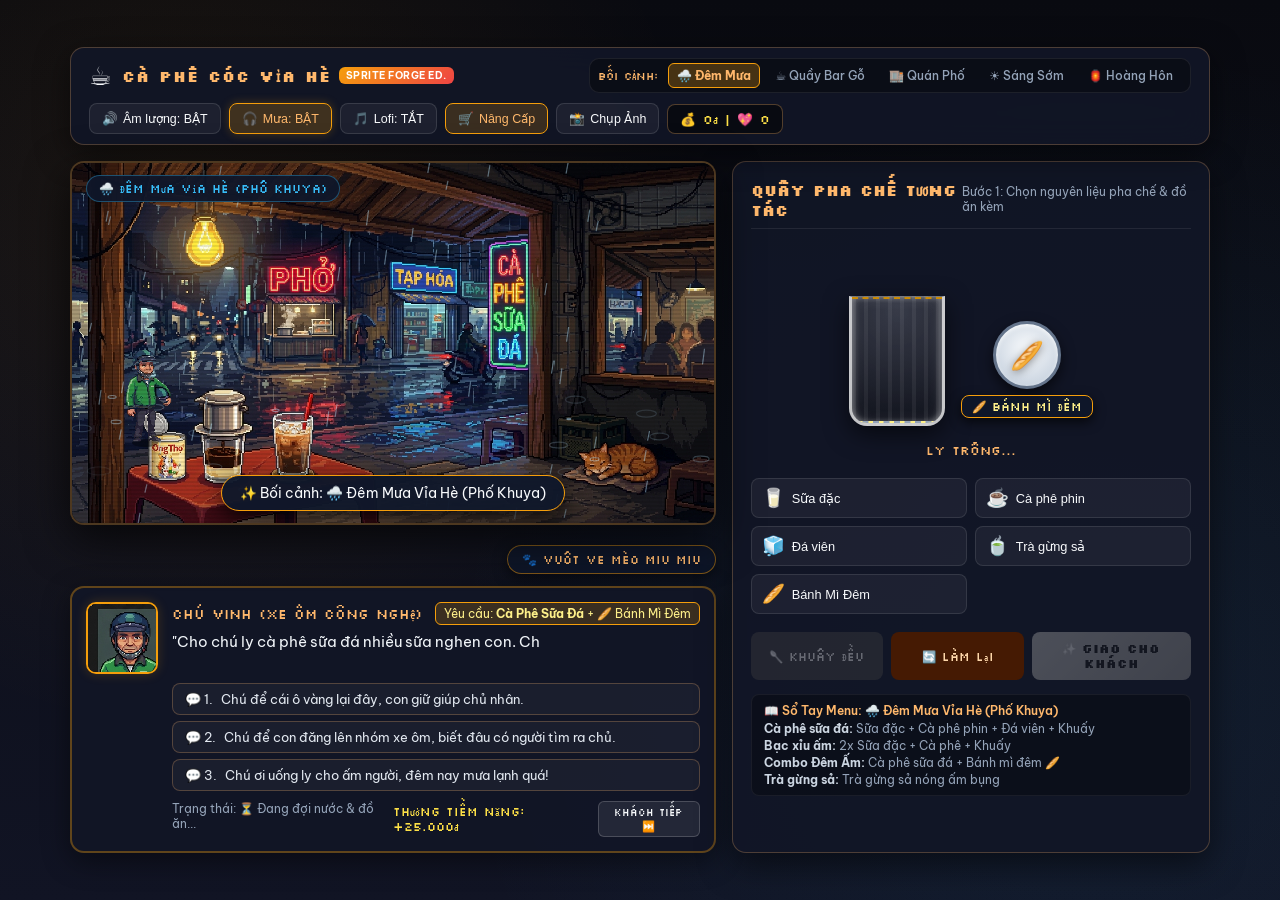
<file: index.html>
<!DOCTYPE html>
<html lang="vi">
<head>
  <meta charset="UTF-8">
  <meta name="viewport" content="width=device-width, initial-scale=1.0">
  <title>Cà Phê Cóc Vỉa Hè - Cozy Pixel Cafe Simulator</title>
  <meta name="description" content="Trải nghiệm game pixel art thư giãn: Quán cà phê vỉa hè Việt Nam với quá trình pha chế tương tác đa dạng">
  <!-- Google Fonts: VT323 & Silkscreen & Be Vietnam Pro -->
  <link rel="preconnect" href="https://fonts.googleapis.com">
  <link rel="preconnect" href="https://fonts.gstatic.com" crossorigin>
  <link href="https://fonts.googleapis.com/css2?family=Be+Vietnam+Pro:wght@400;500;600;700&family=Silkscreen:wght@400;700&family=VT323&display=swap" rel="stylesheet">
  <link rel="stylesheet" href="style.css?v=3">
</head>
<body>
  <div class="app-container">
    <!-- Header / Top Bar -->
    <header class="top-nav">
      <div class="brand">
        <span class="icon">☕</span>
        <h1>CÀ PHÊ CÓC VỈA HÈ <span class="badge">SPRITE FORGE ED.</span></h1>
      </div>

      <!-- Theme Switcher Selector -->
      <div class="theme-selector">
        <span class="theme-label">BỐI CẢNH:</span>
        <button class="btn-theme active" data-theme="night" id="theme-night">🌧️ Đêm Mưa</button>
        <button class="btn-theme" data-theme="counter" id="theme-counter">☕ Quầy Bar Gỗ</button>
        <button class="btn-theme" data-theme="indoor" id="theme-indoor">🏬 Quán Phố</button>
        <button class="btn-theme" data-theme="morning" id="theme-morning">☀️ Sáng Sớm</button>
        <button class="btn-theme" data-theme="hoian" id="theme-sunset">🏮 Hoàng Hôn</button>
      </div>

      <div class="audio-controls">
        <button id="btn-toggle-mute" class="btn-tool" title="Bật/Tắt toàn bộ âm thanh">
          🔊 <span class="btn-text">Âm lượng: BẬT</span>
        </button>
        <button id="btn-toggle-ambient" class="btn-tool active" title="Bật/Tắt âm thanh môi trường">
          🎧 <span class="btn-text">Mưa: BẬT</span>
        </button>
        <button id="btn-toggle-lofi" class="btn-tool" title="Bật/Tắt nhạc Lofi">
          🎵 <span class="btn-text">Lofi: TẮT</span>
        </button>
        <button id="btn-open-shop" class="btn-tool btn-shop-glow" title="Cửa hàng nâng cấp quán">
          🛒 <span class="btn-text">Nâng Cấp</span>
        </button>
        <button id="btn-open-polaroid" class="btn-tool" title="Chụp ảnh Polaroid kỷ niệm quán">
          📸 <span class="btn-text">Chụp Ảnh</span>
        </button>
        <div class="stats-badge" id="player-stats">
          💰 <span id="coin-count">0</span>đ | 💖 <span id="heart-count">0</span>
        </div>
      </div>
    </header>

    <!-- Main Game Workspace -->
    <main class="main-stage">
      <!-- Left: Cozy Pixel Viewport Canvas & RPG Dialogue -->
      <section class="viewport-card">
        <div class="canvas-wrapper">
          <canvas id="cafe-canvas" width="640" height="360"></canvas>
          <div class="scanline-overlay"></div>
          <div class="weather-tag" id="weather-status">🌧️ Đêm Mưa Vỉa Hè (Phố Khuya)</div>
          <!-- Notification Toast: góc dưới khung hình cảnh, phía trên khung hội thoại -->
          <div id="toast" class="toast hidden"></div>
        </div>
        <button id="btn-quick-pet-cat" class="btn-canvas-cat" title="Vuốt ve chú mèo Miu Miu">
          🐾 Vuốt ve mèo Miu Miu
        </button>
        
        <!-- RPG Dialogue & Story Box -->
        <div class="dialogue-box" id="dialogue-box">
          <div class="customer-avatar-frame">
            <img id="customer-avatar-img" src="assets/vinh_driver_portrait.png" alt="Khách hàng">
          </div>
          <div class="dialogue-content">
            <div class="dialogue-header">
              <span class="speaker-name" id="speaker-name">Chú Vinh (Xe Ôm Công Nghệ)</span>
              <span class="order-badge" id="order-badge">Yêu cầu: <strong>Cà Phê Sữa Đá</strong></span>
            </div>
            <p class="speech-text" id="speech-text">
              "Cho chú ly cà phê sữa đá nhiều sữa nghen con. Chạy cuốc cuối đêm ướt sũng cả áo rồi, uống ly cho ấm bụng..."
            </p>
            <!-- Interactive Dialogue Choices / Tương tác đối thoại -->
            <div class="dialogue-choices" id="dialogue-choices"></div>
            <div class="customer-status-row">
              <span class="status-indicator" id="customer-emotion">Trạng thái: ⏳ Đang đợi nước...</span>
              <div class="customer-actions-mini">
                <span class="tip-potential" id="tip-potential">Thưởng tiềm năng: +25.000đ</span>
                <button id="btn-next-customer" class="btn-skip-customer" title="Chuyển khách tiếp theo">Khách tiếp ⏭️</button>
              </div>
            </div>
          </div>
        </div>
      </section>

      <!-- Right: Interactive Brewing Station (Quầy Pha Chế Tương Tác) -->
      <aside class="brewing-station">
        <div class="panel-header">
          <h2>QUẦY PHA CHẾ TƯƠNG TÁC</h2>
          <span class="step-guide" id="brewing-step-hint">Bước 1: Chọn nguyên liệu</span>
        </div>

        <!-- The Cup State & Interactive Workstation with Animated Barista Hands -->
        <div class="cup-display-workspace">
          <div class="cup-work-container">
            <!-- Animated Barista Hands Overlay -->
            <div class="barista-hands-overlay" id="barista-hands-overlay">
              <!-- 1. Hand Pouring Condensed Milk (Lon Sữa Ông Thọ) -->
              <div class="hand-anim hand-pour-milk" id="hand-pour-milk">
                <div class="hand-arm"></div>
                <div class="hand-can-milk">
                  <div class="can-lid"></div>
                  <div class="can-body"><span class="can-text">ÔNG THỌ</span></div>
                </div>
                <div class="fluid-stream stream-milk" id="stream-milk"></div>
              </div>

              <!-- 2. Hand Pouring Coffee (Ấm / Phin Cà Phê Bốc Khói) -->
              <div class="hand-anim hand-pour-coffee" id="hand-pour-coffee">
                <div class="hand-arm"></div>
                <div class="hand-coffee-pot">
                  <div class="pot-handle"></div>
                  <div class="pot-spout"></div>
                </div>
                <div class="fluid-stream stream-coffee" id="stream-coffee"></div>
              </div>

              <!-- 3. Hand with Tongs Adding Ice (Kẹp Đá Inox) -->
              <div class="hand-anim hand-add-ice" id="hand-add-ice">
                <div class="hand-arm"></div>
                <div class="tongs-body">
                  <div class="tongs-pincer-left"></div>
                  <div class="tongs-pincer-right"></div>
                  <div class="tongs-ice-cube"></div>
                </div>
              </div>

              <!-- 4. Hand Stirring with Long Spoon (Khuấy Muỗng Xoay Tròn) -->
              <div class="hand-anim hand-stir" id="hand-stir-anim">
                <div class="hand-arm"></div>
                <div class="hand-wrist"></div>
                <div class="hand-fingers-grip"></div>
                <div class="stir-spoon-bar">
                  <div class="spoon-scoop"></div>
                </div>
              </div>

              <!-- 5. Hand Garnishing / Topping -->
              <div class="hand-anim hand-garnish-topping" id="hand-garnish-anim">
                <div class="hand-arm"></div>
                <div class="hand-pinch-fingers">
                  <div class="held-garnish-item" id="held-garnish-icon">🍑</div>
                </div>
              </div>

              <!-- 6. Serving Hand Push -->
              <div class="hand-anim hand-serve-push" id="hand-serve-anim">
                <div class="hand-arm hand-arm-serving"></div>
                <div class="hand-serving-palm">✨</div>
              </div>
            </div>

            <!-- Glass Cup Component with Swirl Vortex -->
            <div class="glass-cup" id="glass-cup">
              <div class="glass-shine"></div>
              <div class="liquid-vortex" id="liquid-vortex"></div>
              <div class="liquid-layer liquid-coffee" id="layer-coffee"></div>
              <div class="liquid-layer liquid-tea" id="layer-tea"></div>
              <div class="liquid-layer liquid-egg-foam" id="layer-egg-foam"></div>
              <div class="liquid-layer liquid-salt-cream" id="layer-salt-cream"></div>
              <div class="garnish-layer" id="layer-garnish"></div>
              <div class="ice-cubes" id="ice-cubes"></div>
              <div class="condensed-milk-bottom" id="condensed-milk"></div>
              <div class="spoon" id="spoon"></div>
              <!-- Phin Dripping Animation -->
              <div class="phin-station" id="phin-station">
                <div class="phin-cap"></div>
                <div class="phin-body"></div>
                <div class="phin-drips" id="phin-drips"></div>
              </div>
            </div>

            <!-- Accompanying Food / Snack Plate -->
            <div class="dish-plate-wrapper" id="dish-plate-wrapper">
              <div class="plate-dish" id="plate-dish">
                <div class="dish-icon" id="dish-icon">🥖</div>
              </div>
              <div class="dish-label" id="dish-label">Bánh Mì Giòn</div>
            </div>
          </div>

          <div class="cup-status" id="cup-status">Ly trống...</div>
        </div>

        <!-- Interactive Minigame Card: Đánh Bông Kem Trứng (Cà Phê Trứng) -->
        <div class="interactive-minigame-card" id="minigame-card">
          <div class="minigame-header">
            <span id="minigame-title">🥣 Minigame: Đánh Bông Kem Trứng</span>
            <span id="minigame-progress-txt">Độ bông: 0%</span>
          </div>
          <div class="progress-bar-bg">
            <div class="progress-bar-fill" id="minigame-bar"></div>
          </div>
          <button class="btn-minigame-action" id="btn-whisk-action">
            ⚡ BẤM NHANH ĐỂ ĐÁNH BÔNG KEM TRỨNG!
          </button>
        </div>

        <!-- Ingredient Action Grid (Nguyên Liệu Phong Phú Theo Bối Cảnh) -->
        <div class="ingredient-grid" id="ingredient-grid">
          <!-- Dynamically populated or customized per theme -->
        </div>

        <!-- Action Controls -->
        <div class="brew-actions">
          <button class="btn-action btn-stir" id="btn-stir" disabled>
            🥄 Khuấy Đều
          </button>
          <button class="btn-action btn-reset" id="btn-reset">
            🔄 Làm Lại
          </button>
          <button class="btn-action btn-serve" id="btn-serve" disabled>
            ✨ Giao Cho Khách
          </button>
        </div>

        <!-- Recipe Reference Drawer (Theo Bối Cảnh) -->
        <div class="recipe-notes" id="recipe-notes-box">
          <div class="recipe-title" id="recipe-menu-title">📖 Sổ Tay Menu: Đêm Mưa Vỉa Hè</div>
          <ul id="recipe-list">
            <!-- Dynamically populated per theme -->
          </ul>
        </div>
      </aside>
    </main>

    <!-- Modal: Cửa Hàng Nâng Cấp Quán (Cozy Shop) -->
    <div id="shop-modal" class="modal-overlay hidden">
      <div class="modal-card">
        <div class="modal-header">
          <h3>🏬 TIỆM TẠP HÓA & NÂNG CẤP QUÁN</h3>
          <button id="btn-close-shop" class="btn-close-modal">✕</button>
        </div>
        <p class="modal-subtitle">Dùng tiền tip và trái tim khách tặng để sắm sửa nâng cấp quán cà phê cóc!</p>
        <div class="shop-grid" id="shop-items-grid">
          <!-- Items injected via JS -->
        </div>
      </div>
    </div>

    <!-- Modal: Chụp Ảnh Polaroid Kỷ Niệm -->
    <div id="polaroid-modal" class="modal-overlay hidden">
      <div class="modal-card polaroid-card-wrapper">
        <div class="modal-header">
          <h3>📸 ẢNH POLAROID KỶ NIỆM</h3>
          <button id="btn-close-polaroid" class="btn-close-modal">✕</button>
        </div>
        <div class="polaroid-frame" id="polaroid-frame">
          <img id="polaroid-img" alt="Ảnh Polaroid Quán">
          <div class="polaroid-caption" id="polaroid-caption">
            <span class="polaroid-text">Cà Phê Cóc Vỉa Hè • Kỷ Niệm Quán</span>
            <span class="polaroid-date" id="polaroid-date">Hà Nội / Sài Gòn / Hội An</span>
          </div>
        </div>
        <div class="polaroid-controls">
          <button id="btn-download-polaroid" class="btn-action btn-serve">💾 Lưu Ảnh Về Máy</button>
          <button id="btn-close-polaroid-btn" class="btn-action btn-reset">Đóng</button>
        </div>
      </div>
    </div>

    <!-- Notification Toast moved to .canvas-wrapper -->
  </div>

  <script src="story.js"></script>
  <script src="game.js"></script>
</body>
</html>
</file>
<file: style.css>
:root {
  --bg-primary: #0b0d14;
  --bg-card: rgba(18, 22, 38, 0.92);
  --bg-card-border: rgba(255, 184, 108, 0.25);
  --accent-warm: #ffb86c;
  --accent-amber: #f59e0b;
  --accent-coffee: #451a03;
  --accent-tea: #10b981;
  --accent-neon: #38bdf8;
  --text-main: #f8fafc;
  --text-muted: #94a3b8;
  --pixel-font: 'Silkscreen', 'VT323', monospace;
  --ui-font: 'Be Vietnam Pro', system-ui, sans-serif;
}

* {
  box-sizing: border-box;
  margin: 0;
  padding: 0;
  -webkit-font-smoothing: antialiased;
}

body {
  background-color: var(--bg-primary);
  background-image: 
    radial-gradient(circle at 15% 25%, rgba(245, 158, 11, 0.08) 0%, transparent 40%),
    radial-gradient(circle at 85% 75%, rgba(56, 189, 248, 0.07) 0%, transparent 50%),
    linear-gradient(180deg, #090a10 0%, #111424 100%);
  color: var(--text-main);
  font-family: var(--ui-font);
  min-height: 100vh;
  display: flex;
  justify-content: center;
  align-items: center;
  padding: 16px;
  overflow-x: hidden;
}

.app-container {
  width: 100%;
  max-width: 1140px;
  display: flex;
  flex-direction: column;
  gap: 16px;
}

/* --- Top Navigation --- */
.top-nav {
  display: flex;
  justify-content: space-between;
  align-items: center;
  background: var(--bg-card);
  border: 1px solid var(--bg-card-border);
  padding: 10px 18px;
  border-radius: 14px;
  backdrop-filter: blur(14px);
  box-shadow: 0 8px 32px rgba(0, 0, 0, 0.5);
  flex-wrap: wrap;
  gap: 10px;
}

.brand {
  display: flex;
  align-items: center;
  gap: 10px;
}

.brand .icon {
  font-size: 1.6rem;
  animation: gentle-steam 2s infinite ease-in-out;
}

.brand h1 {
  font-family: var(--pixel-font);
  font-size: 0.95rem;
  letter-spacing: 1px;
  color: var(--accent-warm);
  display: flex;
  align-items: center;
  gap: 8px;
}

.badge {
  font-family: var(--ui-font);
  font-size: 0.65rem;
  font-weight: 700;
  background: linear-gradient(135deg, #f59e0b, #ef4444);
  color: white;
  padding: 2px 7px;
  border-radius: 6px;
  letter-spacing: 0.5px;
}

/* Theme Switcher */
.theme-selector {
  display: flex;
  align-items: center;
  gap: 6px;
  background: rgba(0, 0, 0, 0.35);
  padding: 4px 8px;
  border-radius: 10px;
  border: 1px solid rgba(255, 255, 255, 0.08);
}

.theme-label {
  font-family: var(--pixel-font);
  font-size: 0.7rem;
  color: var(--accent-warm);
  margin-right: 4px;
}

.btn-theme {
  background: transparent;
  border: 1px solid transparent;
  color: var(--text-muted);
  font-size: 0.75rem;
  padding: 4px 8px;
  border-radius: 6px;
  cursor: pointer;
  transition: all 0.2s ease;
  font-family: var(--ui-font);
  font-weight: 500;
}

.btn-theme:hover {
  color: var(--text-main);
  background: rgba(255, 255, 255, 0.08);
}

.btn-theme.active {
  background: rgba(245, 158, 11, 0.25);
  border-color: var(--accent-amber);
  color: var(--accent-warm);
  font-weight: 700;
}

.audio-controls {
  display: flex;
  align-items: center;
  gap: 8px;
}

.btn-tool {
  background: rgba(255, 255, 255, 0.05);
  border: 1px solid rgba(255, 255, 255, 0.12);
  color: var(--text-main);
  padding: 7px 12px;
  border-radius: 8px;
  font-size: 0.78rem;
  font-weight: 500;
  cursor: pointer;
  transition: all 0.2s ease;
  display: flex;
  align-items: center;
  gap: 5px;
}

.btn-tool:hover {
  background: rgba(255, 255, 255, 0.12);
  transform: translateY(-1px);
}

.btn-tool.active {
  background: rgba(245, 158, 11, 0.2);
  border-color: var(--accent-amber);
  color: var(--accent-warm);
  box-shadow: 0 0 10px rgba(245, 158, 11, 0.25);
}

.stats-badge {
  background: rgba(0, 0, 0, 0.5);
  padding: 6px 12px;
  border-radius: 8px;
  border: 1px solid rgba(255, 184, 108, 0.3);
  font-family: var(--pixel-font);
  font-size: 0.8rem;
  color: #fde047;
}

/* --- Main Stage --- */
.main-stage {
  display: grid;
  grid-template-columns: 1.35fr 1fr;
  gap: 16px;
}

@media (max-width: 950px) {
  .main-stage {
    grid-template-columns: 1fr;
  }
}

@media (max-width: 600px) {
  html, body {
    overflow-x: hidden;
    width: 100%;
  }
  body {
    padding: 6px;
    display: block;
  }
  .app-container {
    width: 100%;
    max-width: 100%;
    min-width: 0;
    overflow-x: hidden;
  }
  .top-nav {
    min-width: 0;
    max-width: 100%;
    flex-direction: column;
    align-items: stretch;
    padding: 8px;
    gap: 8px;
    overflow: hidden;
  }
  .theme-selector {
    min-width: 0;
    width: 100%;
    max-width: 100%;
    overflow-x: auto;
    flex-wrap: nowrap;
    padding-bottom: 4px;
    -webkit-overflow-scrolling: touch;
  }
  .audio-controls {
    min-width: 0;
    max-width: 100%;
    flex-wrap: wrap;
    justify-content: flex-start;
    gap: 6px;
  }
  .main-stage {
    min-width: 0;
    max-width: 100%;
    width: 100%;
  }
  .viewport-card {
    min-width: 0;
    max-width: 100%;
    width: 100%;
  }
  .canvas-wrapper {
    width: 100%;
    max-width: 100%;
  }
  .btn-canvas-cat {
    font-size: 0.7rem;
    padding: 5px 12px;
    margin-top: 6px;
    margin-right: 2px;
    align-self: flex-end;
  }
  .dialogue-box {
    padding: 10px;
    gap: 10px;
    min-height: auto;
  }
  .customer-avatar-frame {
    width: 56px;
    height: 56px;
    flex-shrink: 0;
  }
  .dialogue-header {
    flex-direction: column;
    align-items: flex-start;
    gap: 4px;
  }
  .customer-status-row {
    flex-direction: column;
    align-items: flex-start;
    gap: 6px;
  }
  .customer-actions-mini {
    width: 100%;
    justify-content: space-between;
  }
}

/* --- Left: Viewport & RPG Dialogue --- */
.viewport-card {
  display: flex;
  flex-direction: column;
  gap: 12px;
}

.canvas-wrapper {
  position: relative;
  width: 100%;
  aspect-ratio: 16 / 9;
  border-radius: 14px;
  overflow: hidden;
  border: 2px solid rgba(255, 184, 108, 0.3);
  box-shadow: 0 14px 44px rgba(0, 0, 0, 0.7);
  background: #000;
}

#cafe-canvas {
  width: 100%;
  height: 100%;
  display: block;
  image-rendering: pixelated;
  image-rendering: crisp-edges;
}

.scanline-overlay {
  position: absolute;
  inset: 0;
  pointer-events: none;
  background: linear-gradient(rgba(18, 16, 16, 0) 50%, rgba(0, 0, 0, 0.2) 50%);
  background-size: 100% 4px;
  opacity: 0.45;
}

.weather-tag {
  position: absolute;
  top: 12px;
  left: 14px;
  background: rgba(15, 23, 42, 0.94);
  padding: 5px 12px;
  border-radius: 20px;
  font-size: 0.75rem;
  color: var(--accent-neon);
  border: 1px solid rgba(56, 189, 248, 0.35);
  font-family: var(--pixel-font);
  z-index: 10;
}

.btn-canvas-cat {
  align-self: flex-end;
  margin-top: 8px;
  background: rgba(15, 23, 42, 0.94);
  border: 1px solid rgba(245, 158, 11, 0.5);
  color: var(--accent-warm);
  padding: 6px 14px;
  border-radius: 20px;
  font-size: 0.75rem;
  font-family: var(--pixel-font);
  cursor: pointer;
  box-shadow: 0 4px 14px rgba(0, 0, 0, 0.5);
  transition: transform 0.15s ease, background 0.15s ease;
  display: inline-flex;
  align-items: center;
  gap: 6px;
}

.btn-canvas-cat:hover {
  transform: translateY(-2px);
  background: rgba(245, 158, 11, 0.22);
  border-color: #fde047;
}

/* RPG Dialogue Box with Sprite Portrait */
.dialogue-box {
  background: var(--bg-card);
  border: 2px solid rgba(245, 158, 11, 0.35);
  padding: 14px;
  border-radius: 14px;
  display: flex;
  align-items: flex-start;
  gap: 14px;
  box-shadow: 0 8px 28px rgba(0, 0, 0, 0.45);
  min-height: 150px;
}

.customer-avatar-frame {
  width: 72px;
  height: 72px;
  background: rgba(0, 0, 0, 0.6);
  border: 2px solid var(--accent-amber);
  border-radius: 10px;
  overflow: hidden;
  display: flex;
  align-items: center;
  justify-content: center;
  flex-shrink: 0;
  box-shadow: 0 0 12px rgba(245, 158, 11, 0.2);
}

.customer-avatar-frame img {
  width: 100%;
  height: 100%;
  object-fit: cover;
  image-rendering: pixelated;
  animation: avatar-pulse 3s infinite ease-in-out;
}

.dialogue-content {
  flex: 1;
}

.dialogue-header {
  display: flex;
  justify-content: space-between;
  align-items: center;
  margin-bottom: 6px;
  flex-wrap: wrap;
  gap: 6px;
}

.speaker-name {
  font-family: var(--pixel-font);
  font-size: 0.85rem;
  color: var(--accent-warm);
}

.order-badge {
  background: rgba(245, 158, 11, 0.18);
  border: 1px solid var(--accent-amber);
  color: #fef08a;
  padding: 3px 8px;
  border-radius: 6px;
  font-size: 0.75rem;
  font-family: var(--ui-font);
}

.speech-text {
  font-size: 0.95rem;
  line-height: 1.5;
  color: #f1f5f9;
  margin-bottom: 8px;
  min-height: 44px;
}

.customer-status-row {
  display: flex;
  justify-content: space-between;
  font-size: 0.75rem;
  color: var(--text-muted);
}

.tip-potential {
  color: #fde047;
  font-family: var(--pixel-font);
  font-size: 0.75rem;
}

/* --- Right: Brewing Station --- */
.brewing-station {
  background: var(--bg-card);
  border: 1px solid var(--bg-card-border);
  border-radius: 14px;
  padding: 18px;
  display: flex;
  flex-direction: column;
  gap: 14px;
  box-shadow: 0 12px 32px rgba(0, 0, 0, 0.5);
}

.panel-header {
  display: flex;
  justify-content: space-between;
  align-items: baseline;
  border-bottom: 1px solid rgba(255, 255, 255, 0.08);
  padding-bottom: 8px;
}

.panel-header h2 {
  font-family: var(--pixel-font);
  font-size: 0.95rem;
  color: var(--accent-warm);
}

.step-guide {
  font-size: 0.75rem;
  color: var(--text-muted);
}

/* Cup Display Workspace & Animated Barista Hands */
.cup-display-workspace {
  display: flex;
  flex-direction: column;
  align-items: center;
  gap: 8px;
  padding: 6px 0;
  width: 100%;
}

.cup-work-container {
  position: relative;
  width: 100%;
  min-height: 185px;
  display: flex;
  justify-content: center;
  align-items: flex-end;
  gap: 16px;
  padding-bottom: 8px;
}

/* --- BARISTA HANDS OVERLAY SYSTEM --- */
.barista-hands-overlay {
  position: absolute;
  inset: 0;
  pointer-events: none;
  z-index: 30;
  overflow: visible;
}

.hand-anim {
  position: absolute;
  pointer-events: none;
  opacity: 0;
  transition: opacity 0.25s ease, transform 0.25s ease;
  will-change: transform;
  z-index: 35;
}

.hand-anim.active {
  opacity: 1;
}

/* 1. Hand Pouring Milk (Lon Sữa Ông Thọ) */
.hand-pour-milk {
  top: 5px;
  left: 20%;
  transform: translate(-10px, -20px) rotate(-15deg);
}

.hand-pour-milk.active {
  animation: pourMilkAction 2.2s cubic-bezier(0.25, 1, 0.5, 1) forwards;
}

.hand-arm {
  width: 70px;
  height: 26px;
  background: linear-gradient(180deg, #1e293b 0%, #0f172a 40%, #e08a50 40%, #c26e38 100%);
  border-radius: 6px;
  box-shadow: 0 4px 10px rgba(0, 0, 0, 0.4);
}

.hand-can-milk {
  width: 44px;
  height: 52px;
  background: linear-gradient(135deg, #fef08a 0%, #facc15 60%, #ca8a04 100%);
  border: 2px solid #a16207;
  border-radius: 6px;
  position: relative;
  margin-top: -12px;
  margin-left: 45px;
  box-shadow: -2px 4px 8px rgba(0, 0, 0, 0.35);
  display: flex;
  align-items: center;
  justify-content: center;
}

.can-lid {
  position: absolute;
  top: -4px;
  left: 3px;
  right: 3px;
  height: 5px;
  background: #cbd5e1;
  border: 1px solid #64748b;
  border-radius: 2px;
}

.can-body .can-text {
  font-family: var(--pixel-font);
  font-size: 0.55rem;
  font-weight: 700;
  color: #dc2626;
  background: #fff;
  padding: 1px 3px;
  border-radius: 3px;
  letter-spacing: -0.5px;
}

.fluid-stream {
  position: absolute;
  width: 4px;
  border-radius: 2px;
  opacity: 0;
  pointer-events: none;
}

.stream-milk {
  top: 50px;
  left: 92px;
  height: 70px;
  transform-origin: top center;
  transform: scaleY(0);
  background: linear-gradient(180deg, #fef08a 0%, #ffffff 100%);
  box-shadow: 0 0 6px rgba(254, 240, 138, 0.8);
}

.hand-pour-milk.active .stream-milk {
  animation: streamMilkFlow 1.6s 0.3s ease-in-out forwards;
}

/* 2. Hand Pouring Coffee (Ấm / Phin Rót Cà Phê) */
.hand-pour-coffee {
  top: 8px;
  right: 22%;
  transform: translate(15px, -20px) rotate(15deg);
}

.hand-pour-coffee.active {
  animation: pourCoffeeAction 2.2s cubic-bezier(0.25, 1, 0.5, 1) forwards;
}

.hand-coffee-pot {
  width: 48px;
  height: 48px;
  background: linear-gradient(135deg, #94a3b8 0%, #64748b 50%, #475569 100%);
  border: 2px solid #334155;
  border-radius: 4px 4px 12px 12px;
  position: relative;
  margin-top: -10px;
  margin-right: 40px;
  box-shadow: 2px 4px 10px rgba(0, 0, 0, 0.4);
}

.pot-handle {
  position: absolute;
  right: -12px;
  top: 8px;
  width: 12px;
  height: 28px;
  border: 3px solid #1e293b;
  border-left: none;
  border-radius: 0 8px 8px 0;
}

.pot-spout {
  position: absolute;
  left: -8px;
  top: 6px;
  width: 10px;
  height: 8px;
  background: #64748b;
  clip-path: polygon(100% 0, 0 50%, 100% 100%);
}

.stream-coffee {
  top: 48px;
  left: -4px;
  height: 75px;
  transform-origin: top center;
  transform: scaleY(0);
  background: linear-gradient(180deg, #3b1703 0%, #270e02 100%);
  box-shadow: 0 0 6px rgba(59, 23, 3, 0.8);
}

.hand-pour-coffee.active .stream-coffee {
  animation: streamCoffeeFlow 1.6s 0.3s ease-in-out forwards;
}

/* 3. Hand with Tongs Adding Ice */
.hand-add-ice {
  top: 10px;
  left: 50%;
  transform: translateX(-50%) translateY(-25px);
}

.hand-add-ice.active {
  animation: dropIceTongsAction 1.6s cubic-bezier(0.25, 1, 0.5, 1) forwards;
}

.tongs-body {
  position: relative;
  width: 32px;
  height: 55px;
  margin-left: 20px;
}

.tongs-pincer-left, .tongs-pincer-right {
  position: absolute;
  top: 0;
  width: 4px;
  height: 48px;
  background: linear-gradient(180deg, #cbd5e1, #94a3b8);
  border-radius: 2px;
}

.tongs-pincer-left { left: 4px; transform: rotate(8deg); }
.tongs-pincer-right { right: 4px; transform: rotate(-8deg); }

.tongs-ice-cube {
  position: absolute;
  bottom: 4px;
  left: 7px;
  width: 18px;
  height: 18px;
  background: rgba(255, 255, 255, 0.85);
  border: 1px solid #fff;
  border-radius: 3px;
  box-shadow: 0 0 6px rgba(255, 255, 255, 0.6);
}

/* 4. Hand Stirring with Long Spoon */
.hand-stir {
  top: -10px;
  left: 50%;
  transform: translateX(-50%) translateY(-10px);
}

.hand-stir.active {
  animation: handStirAction 2.4s ease-in-out forwards;
}

.hand-wrist {
  width: 22px;
  height: 28px;
  background: #e08a50;
  border-radius: 4px;
  margin: 0 auto;
}

.hand-fingers-grip {
  width: 26px;
  height: 18px;
  background: #c26e38;
  border-radius: 6px;
  margin: -4px auto 0 auto;
  border: 1px solid #a15525;
}

.stir-spoon-bar {
  width: 5px;
  height: 135px;
  background: linear-gradient(90deg, #94a3b8, #f1f5f9, #64748b);
  margin: 0 auto;
  position: relative;
}

.spoon-scoop {
  position: absolute;
  bottom: 0;
  left: -4px;
  width: 13px;
  height: 18px;
  background: #cbd5e1;
  border-radius: 50%;
  border: 1px solid #94a3b8;
}

/* 5. Hand Garnishing / Topping */
.hand-garnish-topping {
  top: 20px;
  left: 50%;
  transform: translateX(-50%) translateY(-20px);
}

.hand-garnish-topping.active {
  animation: handGarnishAction 1.6s ease-in-out forwards;
}

.hand-pinch-fingers {
  width: 24px;
  height: 22px;
  background: #e08a50;
  border-radius: 8px;
  display: flex;
  align-items: center;
  justify-content: center;
  margin-left: 25px;
}

.held-garnish-item {
  font-size: 1.4rem;
  margin-top: 15px;
}

/* 6. Hand Serving Push */
.hand-serve-push {
  bottom: -20px;
  left: 50%;
  transform: translateX(-50%) translateY(30px);
}

.hand-serve-push.active {
  animation: handServePushAction 1.8s ease-in-out forwards;
}

.hand-arm-serving {
  width: 110px;
  height: 28px;
  background: linear-gradient(90deg, #1e293b, #e08a50);
}

.hand-serving-palm {
  font-size: 1.5rem;
  color: #fde047;
  text-shadow: 0 0 10px #f59e0b;
}

/* Accompanying Food / Snack Plate */
.dish-plate-wrapper {
  display: flex;
  flex-direction: column;
  align-items: center;
  margin-bottom: 8px;
}

.plate-dish {
  width: 68px;
  height: 68px;
  background: radial-gradient(circle at 50% 40%, #f8fafc 0%, #cbd5e1 75%, #94a3b8 100%);
  border: 3px solid #64748b;
  border-radius: 50%;
  box-shadow: 0 6px 14px rgba(0, 0, 0, 0.6), inset 0 2px 4px rgba(255, 255, 255, 0.8);
  display: flex;
  flex-direction: column;
  align-items: center;
  justify-content: center;
  position: relative;
  transition: transform 0.3s cubic-bezier(0.34, 1.56, 0.64, 1);
}

.plate-dish:hover {
  transform: scale(1.08) translateY(-2px);
}

.dish-icon {
  font-size: 1.7rem;
  filter: drop-shadow(0 2px 4px rgba(0, 0, 0, 0.4));
  animation: gentle-steam 3s infinite ease-in-out;
}

.dish-label {
  position: relative;
  margin-top: 6px;
  font-size: 0.72rem;
  font-family: var(--pixel-font);
  color: #fef08a;
  background: rgba(15, 23, 42, 0.95);
  border: 1px solid var(--accent-amber);
  border-radius: 8px;
  padding: 3px 10px;
  box-shadow: 0 4px 12px rgba(0, 0, 0, 0.7);
  white-space: nowrap;
  text-align: center;
  z-index: 10;
  pointer-events: none;
}

/* Glass Cup with Ribbed Pattern & Liquid Vortex */
.glass-cup {
  width: 96px;
  height: 130px;
  border: 3px solid rgba(255, 255, 255, 0.75);
  border-top: 1px solid rgba(255, 255, 255, 0.4);
  border-radius: 0 0 18px 18px;
  position: relative;
  overflow: hidden;
  background: 
    repeating-linear-gradient(90deg, 
      rgba(255, 255, 255, 0.08) 0px, 
      rgba(255, 255, 255, 0.08) 4px, 
      rgba(255, 255, 255, 0.02) 4px, 
      rgba(255, 255, 255, 0.02) 12px
    ),
    radial-gradient(circle at 50% 10%, rgba(255, 255, 255, 0.15), rgba(0, 0, 0, 0.4));
  box-shadow: 
    0 8px 24px rgba(0, 0, 0, 0.6), 
    inset 0 0 16px rgba(255, 255, 255, 0.15),
    inset 2px 0 6px rgba(255, 255, 255, 0.25),
    inset -2px 0 6px rgba(255, 255, 255, 0.25);
  transition: transform 0.4s ease;
  will-change: transform;
}

.liquid-layer {
  position: absolute;
  left: 0;
  right: 0;
  bottom: 0;
  width: 100%;
  height: 0%;
  pointer-events: none;
  transition: height 0.35s ease, background-color 0.35s ease, opacity 0.35s ease;
}

.liquid-coffee {
  background: #291508;
  z-index: 3;
}

.liquid-tea {
  background: #c27803;
  z-index: 3;
}

.liquid-egg-foam {
  position: absolute;
  left: 0;
  right: 0;
  top: 0;
  width: 100%;
  height: 0%;
  background: linear-gradient(180deg, #fef08a 0%, #fde047 100%);
  border-bottom: 2px dashed #ca8a04;
  z-index: 5;
  pointer-events: none;
  transition: height 0.35s ease;
}

.condensed-milk-bottom {
  position: absolute;
  left: 0;
  right: 0;
  bottom: 0;
  width: 100%;
  height: 0%;
  background: #fffbeb;
  border-top: 2px solid #fef08a;
  z-index: 2;
  pointer-events: none;
  transition: height 0.35s ease;
}

.liquid-mixed {
  background: #a16207 !important;
}

.liquid-vortex {
  position: absolute;
  inset: 0;
  border-radius: 0 0 16px 16px;
  background: radial-gradient(ellipse at 50% 50%, rgba(217, 119, 6, 0.5) 0%, transparent 70%);
  opacity: 0;
  pointer-events: none;
  z-index: 4;
}

.liquid-vortex.active {
  opacity: 1;
  animation: vortexSwirl 0.5s infinite linear;
}

.liquid-salt-cream {
  background: linear-gradient(180deg, #f8fafc 0%, #e2e8f0 100%);
  border-bottom: 2px dashed #94a3b8;
  z-index: 5;
}

/* Animations for Hand Actions */
@keyframes pourMilkAction {
  0% { opacity: 0; transform: translate(-20px, -35px) rotate(0deg); }
  20% { opacity: 1; transform: translate(-5px, -15px) rotate(-45deg); }
  75% { opacity: 1; transform: translate(-5px, -15px) rotate(-45deg); }
  90% { opacity: 1; transform: translate(-10px, -25px) rotate(-15deg); }
  100% { opacity: 0; transform: translate(-20px, -35px) rotate(0deg); }
}

@keyframes streamMilkFlow {
  0% { transform: scaleY(0); opacity: 1; }
  15% { transform: scaleY(1); opacity: 1; }
  85% { transform: scaleY(1); opacity: 1; }
  100% { transform: scaleY(0); opacity: 0; }
}

@keyframes pourCoffeeAction {
  0% { opacity: 0; transform: translate(30px, -35px) rotate(0deg); }
  20% { opacity: 1; transform: translate(10px, -15px) rotate(42deg); }
  75% { opacity: 1; transform: translate(10px, -15px) rotate(42deg); }
  90% { opacity: 1; transform: translate(20px, -25px) rotate(15deg); }
  100% { opacity: 0; transform: translate(30px, -35px) rotate(0deg); }
}

@keyframes streamCoffeeFlow {
  0% { transform: scaleY(0); opacity: 1; }
  15% { transform: scaleY(1); opacity: 1; }
  85% { transform: scaleY(1); opacity: 1; }
  100% { transform: scaleY(0); opacity: 0; }
}

@keyframes dropIceTongsAction {
  0% { opacity: 0; transform: translateX(-50%) translateY(-35px); }
  30% { opacity: 1; transform: translateX(-50%) translateY(0px); }
  60% { opacity: 1; transform: translateX(-50%) translateY(0px); }
  85% { opacity: 1; transform: translateX(-50%) translateY(-20px); }
  100% { opacity: 0; transform: translateX(-50%) translateY(-35px); }
}

@keyframes handStirAction {
  0% { opacity: 0; transform: translateX(-50%) translateY(-30px); }
  15% { opacity: 1; transform: translateX(-50%) translateY(5px); }
  25% { transform: translateX(calc(-50% + 8px)) translateY(5px) rotate(8deg); }
  45% { transform: translateX(calc(-50% - 8px)) translateY(5px) rotate(-8deg); }
  65% { transform: translateX(calc(-50% + 8px)) translateY(5px) rotate(8deg); }
  85% { transform: translateX(-50%) translateY(5px) rotate(0deg); }
  100% { opacity: 0; transform: translateX(-50%) translateY(-30px); }
}

@keyframes vortexSwirl {
  0% { transform: rotate(0deg) scale(0.9); }
  50% { transform: rotate(180deg) scale(1.05); }
  100% { transform: rotate(360deg) scale(0.9); }
}

@keyframes handGarnishAction {
  0% { opacity: 0; transform: translateX(-50%) translateY(-30px); }
  35% { opacity: 1; transform: translateX(-50%) translateY(0px); }
  75% { opacity: 1; transform: translateX(-50%) translateY(0px); }
  100% { opacity: 0; transform: translateX(-50%) translateY(-30px); }
}

@keyframes handServePushAction {
  0% { opacity: 0; transform: translateX(-50%) translateY(30px); }
  30% { opacity: 1; transform: translateX(-50%) translateY(0px); }
  75% { opacity: 1; transform: translateX(-50%) translateY(0px); }
  100% { opacity: 0; transform: translateX(-50%) translateY(-25px); }
}

.lemongrass-stick {
  width: 5px;
  height: 35px;
  background: #84cc16;
  border: 1px solid #4d7c0f;
  transform: rotate(-25deg);
}

.ice-cubes {
  position: absolute;
  bottom: 12px;
  left: 0;
  right: 0;
  display: flex;
  justify-content: center;
  gap: 6px;
  z-index: 6;
  opacity: 0;
  transition: opacity 0.3s ease;
}

.ice-cube {
  width: 18px;
  height: 18px;
  background: rgba(255, 255, 255, 0.75);
  border: 1px solid rgba(255, 255, 255, 0.95);
  border-radius: 3px;
  transform: rotate(15deg);
  box-shadow: 0 0 6px rgba(255, 255, 255, 0.4);
}

/* Phin station dripping animation */
.phin-station {
  position: absolute;
  top: 0;
  left: 50%;
  transform: translateX(-50%);
  width: 50px;
  display: none;
  flex-direction: column;
  align-items: center;
  z-index: 10;
}

.phin-station.active {
  display: flex;
}

.phin-cap {
  width: 44px;
  height: 10px;
  background: #94a3b8;
  border-radius: 3px 3px 0 0;
}

.phin-body {
  width: 38px;
  height: 22px;
  background: #64748b;
  border-radius: 0 0 3px 3px;
  border: 1px solid #475569;
}

.phin-drips {
  width: 3px;
  height: 10px;
  background: #451a03;
  border-radius: 2px;
  margin-top: 4px;
  animation: phin-drop 0.8s infinite ease-in;
}

.spoon {
  position: absolute;
  top: -20px;
  left: 45%;
  width: 6px;
  height: 135px;
  background: linear-gradient(90deg, #94a3b8, #cbd5e1);
  border-radius: 4px;
  z-index: 8;
  opacity: 0;
  transition: opacity 0.2s, transform 0.5s ease;
}

.spoon.stirring {
  opacity: 1;
  animation: stir-animation 0.5s infinite ease-in-out;
}

.cup-status {
  font-family: var(--pixel-font);
  font-size: 0.8rem;
  color: var(--accent-warm);
}

/* Interactive Minigame Card (Đánh Bông Kem Trứng) */
.interactive-minigame-card {
  background: rgba(245, 158, 11, 0.08);
  border: 1px dashed var(--accent-amber);
  border-radius: 10px;
  padding: 10px 12px;
  display: none;
  flex-direction: column;
  gap: 8px;
  animation: fadeIn 0.3s ease;
}

.interactive-minigame-card.active {
  display: flex;
}

.minigame-header {
  display: flex;
  justify-content: space-between;
  font-size: 0.78rem;
  font-weight: 600;
  color: #fde047;
}

.progress-bar-bg {
  width: 100%;
  height: 12px;
  background: rgba(0, 0, 0, 0.5);
  border-radius: 6px;
  overflow: hidden;
  border: 1px solid rgba(255, 255, 255, 0.1);
}

.progress-bar-fill {
  width: 0%;
  height: 100%;
  background: linear-gradient(90deg, #f59e0b, #eab308, #fef08a);
  transition: width 0.1s ease;
}

.btn-minigame-action {
  background: linear-gradient(135deg, #f59e0b, #d97706);
  color: #111827;
  border: none;
  padding: 8px;
  border-radius: 6px;
  font-family: var(--pixel-font);
  font-size: 0.7rem;
  cursor: pointer;
  transition: transform 0.1s;
}

.btn-minigame-action:active {
  transform: scale(0.96);
}

/* Ingredient Action Grid */
.ingredient-grid {
  display: grid;
  grid-template-columns: 1fr 1fr;
  gap: 8px;
}

.btn-ingredient {
  background: rgba(255, 255, 255, 0.05);
  border: 1px solid rgba(255, 255, 255, 0.1);
  color: var(--text-main);
  padding: 8px 10px;
  border-radius: 8px;
  cursor: pointer;
  display: flex;
  align-items: center;
  gap: 7px;
  font-size: 0.8rem;
  font-weight: 500;
  transition: all 0.15s ease;
}

.btn-ingredient:hover {
  background: rgba(245, 158, 11, 0.15);
  border-color: var(--accent-amber);
  transform: translateY(-2px);
}

.btn-ingredient:active {
  transform: translateY(0);
}

.ing-icon {
  font-size: 1.15rem;
}

/* Action Controls */
.brew-actions {
  display: grid;
  grid-template-columns: 1fr 1fr 1.2fr;
  gap: 8px;
  margin-top: 4px;
}

.btn-action {
  padding: 9px 8px;
  border-radius: 8px;
  border: none;
  font-family: var(--pixel-font);
  font-size: 0.72rem;
  cursor: pointer;
  transition: all 0.2s ease;
  display: flex;
  align-items: center;
  justify-content: center;
  gap: 4px;
}

.btn-stir {
  background: #334155;
  color: #e2e8f0;
}
.btn-stir:not(:disabled):hover {
  background: #475569;
}

.btn-reset {
  background: #451a03;
  color: #fed7aa;
}
.btn-reset:hover {
  background: #78350f;
}

.btn-serve {
  background: linear-gradient(135deg, #f59e0b, #d97706);
  color: #111827;
  font-weight: 700;
}
.btn-serve:not(:disabled):hover {
  filter: brightness(1.15);
  box-shadow: 0 0 14px rgba(245, 158, 11, 0.5);
}

.btn-action:disabled {
  opacity: 0.4;
  cursor: not-allowed;
  filter: grayscale(1);
}

/* Recipe Drawer */
.recipe-notes {
  background: rgba(0, 0, 0, 0.3);
  border: 1px solid rgba(255, 255, 255, 0.06);
  border-radius: 8px;
  padding: 8px 12px;
  font-size: 0.74rem;
  color: var(--text-muted);
}

.recipe-title {
  font-weight: 600;
  color: var(--accent-warm);
  margin-bottom: 3px;
}

.recipe-notes ul {
  list-style: none;
  display: flex;
  flex-direction: column;
  gap: 2px;
}

.recipe-notes strong {
  color: #cbd5e1;
}

/* Toast - Chuyển xuống góc dưới khung hình cảnh, phía trên khu vực hội thoại */
.toast {
  position: absolute;
  bottom: 12px;
  left: 50%;
  transform: translateX(-50%);
  background: rgba(15, 23, 42, 0.96);
  border: 1px solid var(--accent-amber);
  color: var(--text-main);
  padding: 8px 18px;
  border-radius: 30px;
  font-size: 0.85rem;
  box-shadow: 0 8px 24px rgba(0, 0, 0, 0.85);
  z-index: 30;
  pointer-events: none;
  white-space: nowrap;
  max-width: 90%;
  text-overflow: ellipsis;
  overflow: hidden;
  transition: opacity 0.3s ease, transform 0.3s ease;
}

.toast.hidden {
  opacity: 0;
  pointer-events: none;
  transform: translate(-50%, 14px);
}

/* Animations */
@keyframes gentle-steam {
  0%, 100% { transform: translateY(0); }
  50% { transform: translateY(-4px); }
}

@keyframes avatar-pulse {
  0%, 100% { transform: scale(1); }
  50% { transform: scale(1.04); }
}

@keyframes phin-drop {
  0% { transform: translateY(0); opacity: 1; }
  100% { transform: translateY(24px); opacity: 0; }
}

@keyframes stir-animation {
  0% { transform: rotate(0deg) translateX(0); }
  25% { transform: rotate(10deg) translateX(6px); }
  50% { transform: rotate(0deg) translateX(0); }
  75% { transform: rotate(-10deg) translateX(-6px); }
  100% { transform: rotate(0deg) translateX(0); }
}

@keyframes fadeIn {
  from { opacity: 0; transform: translateY(-4px); }
  to { opacity: 1; transform: translateY(0); }
}

/* --- Interactive Enhancements --- */
.btn-shop-glow {
  background: rgba(245, 158, 11, 0.18) !important;
  border-color: var(--accent-amber) !important;
  color: var(--accent-warm) !important;
  animation: glow-pulse 2s infinite ease-in-out;
}

@keyframes glow-pulse {
  0%, 100% { box-shadow: 0 0 5px rgba(245, 158, 11, 0.3); }
  50% { box-shadow: 0 0 14px rgba(245, 158, 11, 0.7); }
}


/* Skip/Next Customer Mini Button */
.customer-actions-mini {
  display: flex;
  align-items: center;
  gap: 10px;
}

.btn-skip-customer {
  background: rgba(255, 255, 255, 0.08);
  border: 1px solid rgba(255, 255, 255, 0.18);
  color: var(--text-main);
  font-family: var(--pixel-font);
  font-size: 0.65rem;
  padding: 3px 8px;
  border-radius: 6px;
  cursor: pointer;
  transition: all 0.2s ease;
}

.btn-skip-customer:hover {
  background: rgba(245, 158, 11, 0.25);
  border-color: var(--accent-amber);
  color: var(--accent-warm);
}

/* Dialogue Choices (Tương tác phân nhánh) */
.dialogue-choices {
  display: flex;
  flex-direction: column;
  gap: 6px;
  margin: 8px 0 10px 0;
}

.dialogue-choice-btn {
  background: rgba(255, 255, 255, 0.04);
  border: 1px solid rgba(255, 184, 108, 0.25);
  color: #e2e8f0;
  padding: 7px 12px;
  border-radius: 8px;
  font-size: 0.82rem;
  text-align: left;
  cursor: pointer;
  transition: all 0.2s ease;
  font-family: var(--ui-font);
  display: flex;
  align-items: center;
  gap: 8px;
}

.dialogue-choice-btn:hover {
  background: rgba(245, 158, 11, 0.18);
  border-color: var(--accent-amber);
  color: #fef08a;
  transform: translateX(4px);
}

.dialogue-choice-btn.selected {
  background: rgba(16, 185, 129, 0.2);
  border-color: #10b981;
  color: #a7f3d0;
  pointer-events: none;
}

/* Modals Overlay */
.modal-overlay {
  position: fixed;
  inset: 0;
  background: rgba(0, 0, 0, 0.75);
  backdrop-filter: blur(10px);
  display: flex;
  align-items: center;
  justify-content: center;
  z-index: 1000;
  padding: 16px;
  animation: modalFadeIn 0.25s ease;
}

.modal-overlay.hidden {
  display: none;
}

@keyframes modalFadeIn {
  from { opacity: 0; transform: scale(0.96); }
  to { opacity: 1; transform: scale(1); }
}

.modal-card {
  background: #111526;
  border: 2px solid var(--accent-amber);
  border-radius: 16px;
  width: 100%;
  max-width: 620px;
  padding: 20px;
  box-shadow: 0 16px 48px rgba(0, 0, 0, 0.9);
  max-height: 90vh;
  overflow-y: auto;
}

.modal-header {
  display: flex;
  justify-content: space-between;
  align-items: center;
  border-bottom: 1px solid rgba(255, 255, 255, 0.1);
  padding-bottom: 10px;
  margin-bottom: 8px;
}

.modal-header h3 {
  font-family: var(--pixel-font);
  font-size: 1rem;
  color: var(--accent-warm);
}

.btn-close-modal {
  background: transparent;
  border: none;
  color: var(--text-muted);
  font-size: 1.2rem;
  cursor: pointer;
  padding: 4px 8px;
  transition: color 0.2s;
}

.btn-close-modal:hover {
  color: #ef4444;
}

.modal-subtitle {
  font-size: 0.8rem;
  color: var(--text-muted);
  margin-bottom: 14px;
}

/* Shop Items Grid */
.shop-grid {
  display: grid;
  grid-template-columns: repeat(auto-fit, minmax(250px, 1fr));
  gap: 12px;
}

.shop-item-card {
  background: rgba(255, 255, 255, 0.03);
  border: 1px solid rgba(255, 184, 108, 0.2);
  border-radius: 10px;
  padding: 12px;
  display: flex;
  flex-direction: column;
  gap: 6px;
  transition: all 0.2s;
}

.shop-item-card:hover {
  border-color: var(--accent-amber);
  background: rgba(255, 255, 255, 0.06);
}

.shop-item-card.purchased {
  border-color: #10b981;
  background: rgba(16, 185, 129, 0.08);
}

.shop-item-head {
  display: flex;
  align-items: center;
  gap: 8px;
}

.shop-item-icon {
  font-size: 1.6rem;
}

.shop-item-name {
  font-family: var(--pixel-font);
  font-size: 0.82rem;
  color: var(--accent-warm);
}

.shop-item-desc {
  font-size: 0.75rem;
  color: var(--text-muted);
  line-height: 1.4;
  flex: 1;
}

.shop-item-foot {
  display: flex;
  justify-content: space-between;
  align-items: center;
  margin-top: 6px;
}

.shop-item-price {
  font-family: var(--pixel-font);
  font-size: 0.78rem;
  color: #fde047;
}

.btn-buy-item {
  background: linear-gradient(135deg, #f59e0b, #d97706);
  border: none;
  color: white;
  padding: 5px 12px;
  border-radius: 6px;
  font-family: var(--pixel-font);
  font-size: 0.7rem;
  cursor: pointer;
  transition: transform 0.2s;
}

.btn-buy-item:hover {
  transform: translateY(-1px);
}

.btn-buy-item:disabled {
  background: #334155;
  color: #64748b;
  cursor: not-allowed;
  transform: none;
}

/* Polaroid Modal */
.polaroid-card-wrapper {
  max-width: 460px;
  text-align: center;
}

.polaroid-frame {
  background: #f8fafc;
  padding: 16px 16px 24px 16px;
  border-radius: 6px;
  box-shadow: 0 10px 30px rgba(0, 0, 0, 0.8);
  margin: 14px auto;
  width: 100%;
}

#polaroid-img {
  width: 100%;
  aspect-ratio: 16 / 9;
  border-radius: 3px;
  display: block;
  image-rendering: pixelated;
  border: 1px solid #cbd5e1;
}

.polaroid-caption {
  margin-top: 14px;
  display: flex;
  flex-direction: column;
  gap: 4px;
  color: #1e293b;
}

.polaroid-text {
  font-family: var(--pixel-font);
  font-size: 0.82rem;
  font-weight: 700;
  color: #0f172a;
}

.polaroid-date {
  font-size: 0.75rem;
  color: #64748b;
  font-style: italic;
}

.polaroid-controls {
  display: flex;
  justify-content: center;
  gap: 12px;
  margin-top: 14px;
}

/* Floating Heart Animation */
.floating-heart {
  position: fixed;
  font-size: 1.5rem;
  pointer-events: none;
  z-index: 9999;
  animation: floatHeart 1.4s ease-out forwards;
}

@keyframes floatHeart {
  0% { transform: translate(0, 0) scale(0.6); opacity: 1; }
  50% { transform: translate(-10px, -40px) scale(1.3); opacity: 0.9; }
  100% { transform: translate(15px, -90px) scale(1); opacity: 0; }
}
</file>
